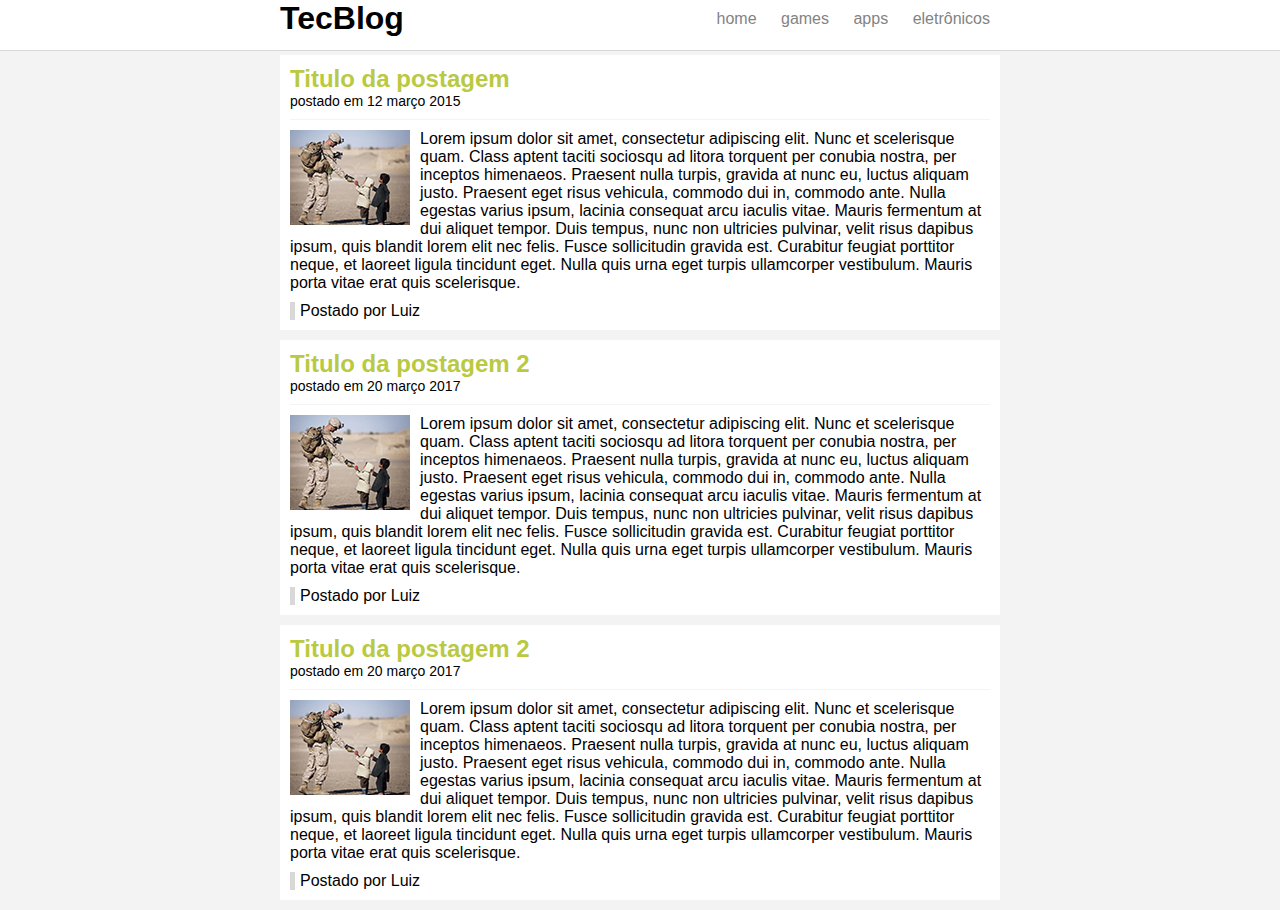
<file: index.html>
<!doctype html>

<html>

	<head>
		<title>TecBlog - O seu Blog de tecnologia</title>
		<meta charset="utf-8" />
		<link rel="stylesheet" type="text/css" href="css/estilo.css" />

	</head>

	<body>

		<div id="navegacao">
			<div id="area">
				<h1 id="logo"><span class="black">Tec</span>Blog</h1>
				<div id="menu">
					<a href="index.html">home</a>
					<a href="games.html">games</a>
					<a href="apps.html">apps</a>
					<a href="eletronicos.html">eletrônicos</a>
				</div>
			</div>
		</div>

		<div id="area-principal">
			
			<div id="postagem">
				<h2>Titulo da postagem </h2>
				<span class="data-postagem">postado em 12 março 2015</span>
				<img class="img-postagem" src="img/imagem1.png">
				<p>
					Lorem ipsum dolor sit amet, consectetur adipiscing elit. Nunc et scelerisque quam.
                                        Class aptent taciti sociosqu ad litora torquent per conubia nostra, per inceptos himenaeos.
                                        Praesent nulla turpis, gravida at nunc eu, luctus aliquam justo.
                                        Praesent eget risus vehicula, commodo dui in, commodo ante. Nulla egestas varius ipsum, lacinia consequat arcu iaculis vitae. 
                                        Mauris fermentum at dui aliquet tempor. Duis tempus, nunc non ultricies pulvinar, velit risus dapibus ipsum, quis blandit lorem elit nec felis. Fusce sollicitudin gravida est. Curabitur feugiat porttitor neque, et laoreet ligula tincidunt eget. Nulla quis urna eget turpis ullamcorper vestibulum. Mauris porta vitae erat quis scelerisque.
				</p>

				<span class="postado">Postado por Luiz</span>
			</div>


			<div id="postagem">
				<h2>Titulo da postagem 2</h2>
				<span class="data-postagem">postado em 20 março 2017</span>
				<img class="img-postagem" src="img/imagem1.png">
				<p>
					Lorem ipsum dolor sit amet, consectetur adipiscing elit. Nunc et scelerisque quam. Class aptent taciti sociosqu ad litora torquent per conubia nostra, per inceptos himenaeos. Praesent nulla turpis, gravida at nunc eu, luctus aliquam justo. Praesent eget risus vehicula, commodo dui in, commodo ante. Nulla egestas varius ipsum, lacinia consequat arcu iaculis vitae. Mauris fermentum at dui aliquet tempor. Duis tempus, nunc non ultricies pulvinar, velit risus dapibus ipsum, quis blandit lorem elit nec felis. Fusce sollicitudin gravida est. Curabitur feugiat porttitor neque, et laoreet ligula tincidunt eget. Nulla quis urna eget turpis ullamcorper vestibulum. Mauris porta vitae erat quis scelerisque.
				</p>

				<span class="postado">Postado por Luiz</span>
			</div>

			<div id="postagem">
				<h2>Titulo da postagem 2</h2>
				<span class="data-postagem">postado em 20 março 2017</span>
				<img class="img-postagem" src="img/imagem1.png">
				<p>
					Lorem ipsum dolor sit amet, consectetur adipiscing elit.
Nunc et scelerisque quam. Class aptent taciti sociosqu ad litora torquent per conubia nostra, per inceptos himenaeos.
Praesent nulla turpis, gravida at nunc eu, luctus aliquam justo. Praesent eget risus vehicula, commodo dui in, commodo ante.
Nulla egestas varius ipsum, lacinia consequat arcu iaculis vitae. Mauris fermentum at dui aliquet tempor.
Duis tempus, nunc non ultricies pulvinar, velit risus dapibus ipsum, quis blandit lorem elit nec felis. Fusce sollicitudin gravida est.
Curabitur feugiat porttitor neque, et laoreet ligula tincidunt eget. Nulla quis urna eget turpis ullamcorper vestibulum.
Mauris porta vitae erat quis scelerisque.
				</p>

				<span class="postado">Postado por Luiz</span>
			</div>

		</div>

	</body>

</html>
</file>
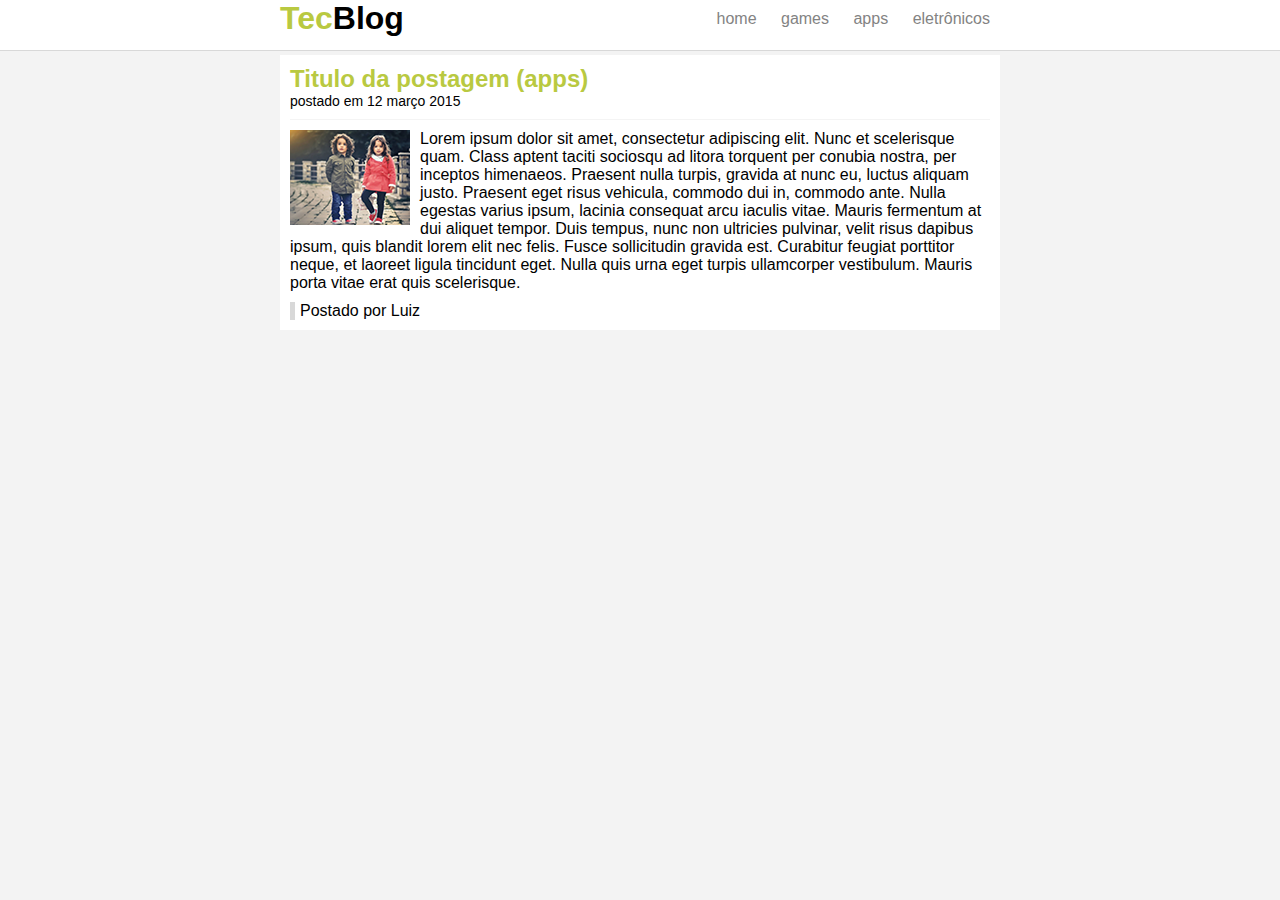
<file: apps.html>
<!doctype html>

<html>

	<head>
		<title>TecBlog - Apps</title>
		<meta charset="utf-8" />
		<link rel="stylesheet" type="text/css" href="css/estilo.css" />

	</head>

	<body>

		<div id="navegacao">
			<div id="area">
				<h1 id="logo"><span class="verde">Tec</span>Blog</h1>
				<div id="menu">
					<a href="index.html">home</a>
					<a href="games.html">games</a>
					<a href="apps.html">apps</a>
					<a href="eletronicos.html">eletrônicos</a>
				</div>
			</div>
		</div>

		<div id="area-principal">
			
			<div id="postagem">
				<h2>Titulo da postagem (apps) </h2>
				<span class="data-postagem">postado em 12 março 2015</span>
				<img class="img-postagem" src="img/imagem4.png">
				<p>
					Lorem ipsum dolor sit amet, consectetur adipiscing elit. Nunc et scelerisque quam. Class aptent taciti sociosqu ad litora torquent per conubia nostra, per inceptos himenaeos. Praesent nulla turpis, gravida at nunc eu, luctus aliquam justo. Praesent eget risus vehicula, commodo dui in, commodo ante. Nulla egestas varius ipsum, lacinia consequat arcu iaculis vitae. Mauris fermentum at dui aliquet tempor. Duis tempus, nunc non ultricies pulvinar, velit risus dapibus ipsum, quis blandit lorem elit nec felis. Fusce sollicitudin gravida est. Curabitur feugiat porttitor neque, et laoreet ligula tincidunt eget. Nulla quis urna eget turpis ullamcorper vestibulum. Mauris porta vitae erat quis scelerisque.
				</p>

				<span class="postado">Postado por Luiz</span>
			</div>

		</div>

	</body>

</html>
</file>
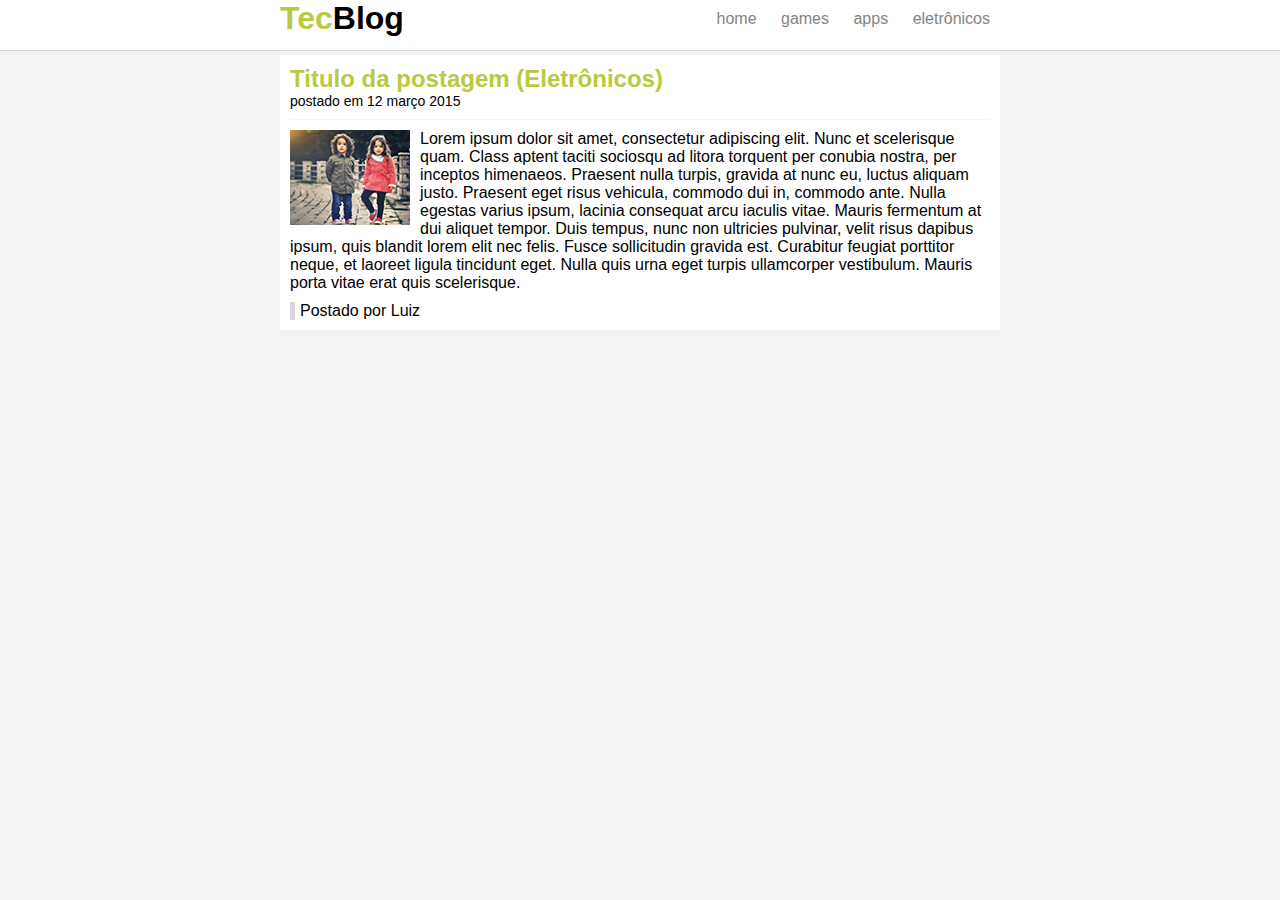
<file: eletronicos.html>
<!doctype html>

<html>

	<head>
		<title>TecBlog - Etrônicos</title>
		<meta charset="utf-8" />
		<link rel="stylesheet" type="text/css" href="css/estilo.css" />

	</head>

	<body>

		<div id="navegacao">
			<div id="area">
				<h1 id="logo"><span class="verde">Tec</span>Blog</h1>
				<div id="menu">
					<a href="index.html">home</a>
					<a href="games.html">games</a>
					<a href="apps.html">apps</a>
					<a href="eletronicos.html">eletrônicos</a>
				</div>
			</div>
		</div>

		<div id="area-principal">
			
			<div id="postagem">
				<h2>Titulo da postagem (Eletrônicos) </h2>
				<span class="data-postagem">postado em 12 março 2015</span>
				<img class="img-postagem" src="img/imagem4.png">
				<p>
					Lorem ipsum dolor sit amet, consectetur adipiscing elit. Nunc et scelerisque quam. Class aptent taciti sociosqu ad litora torquent per conubia nostra, per inceptos himenaeos. Praesent nulla turpis, gravida at nunc eu, luctus aliquam justo. Praesent eget risus vehicula, commodo dui in, commodo ante. Nulla egestas varius ipsum, lacinia consequat arcu iaculis vitae. Mauris fermentum at dui aliquet tempor. Duis tempus, nunc non ultricies pulvinar, velit risus dapibus ipsum, quis blandit lorem elit nec felis. Fusce sollicitudin gravida est. Curabitur feugiat porttitor neque, et laoreet ligula tincidunt eget. Nulla quis urna eget turpis ullamcorper vestibulum. Mauris porta vitae erat quis scelerisque.
				</p>

				<span class="postado">Postado por Luiz</span>
			</div>

		</div>

	</body>

</html>
</file>
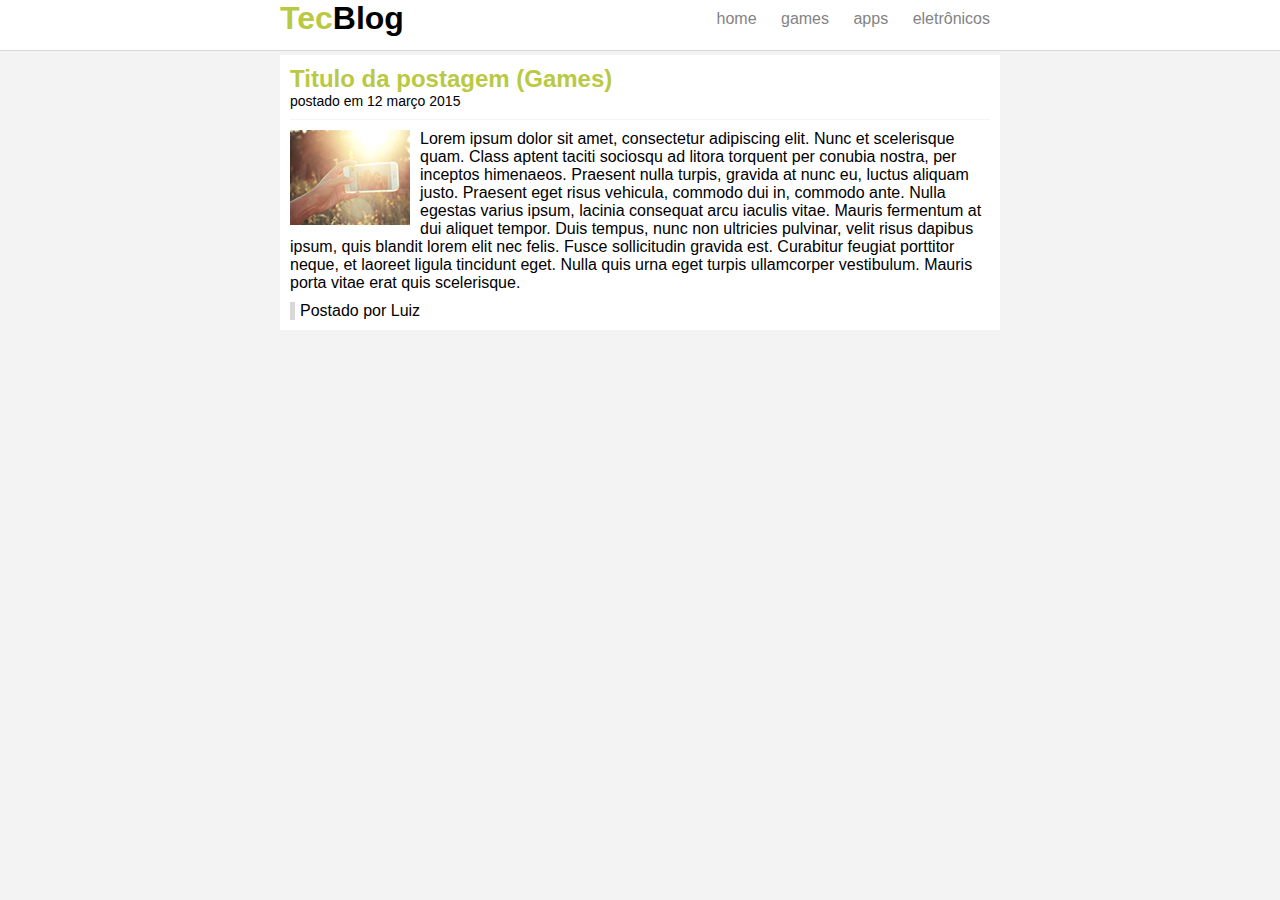
<file: games.html>
<!doctype html>

<html>

	<head>
		<title>TecBlog - Games</title>
		<meta charset="utf-8" />
		<link rel="stylesheet" type="text/css" href="css/estilo.css" />

	</head>

	<body>

		<div id="navegacao">
			<div id="area">
				<h1 id="logo"><span class="verde">Tec</span>Blog</h1>
				<div id="menu">
					<a href="index.html">home</a>
					<a href="games.html">games</a>
					<a href="apps.html">apps</a>
					<a href="eletronicos.html">eletrônicos</a>
				</div>
				
			</div>
		</div>

		<div id="area-principal">
			
			<div id="postagem">
				<h2>Titulo da postagem (Games) </h2>
				<span class="data-postagem">postado em 12 março 2015</span>
				<img class="img-postagem" src="img/imagem5.png">
				<p>
					Lorem ipsum dolor sit amet, consectetur adipiscing elit. Nunc et scelerisque quam. Class aptent taciti sociosqu ad litora torquent per conubia nostra, per inceptos himenaeos. Praesent nulla turpis, gravida at nunc eu, luctus aliquam justo. Praesent eget risus vehicula, commodo dui in, commodo ante. Nulla egestas varius ipsum, lacinia consequat arcu iaculis vitae. Mauris fermentum at dui aliquet tempor. Duis tempus, nunc non ultricies pulvinar, velit risus dapibus ipsum, quis blandit lorem elit nec felis. Fusce sollicitudin gravida est. Curabitur feugiat porttitor neque, et laoreet ligula tincidunt eget. Nulla quis urna eget turpis ullamcorper vestibulum. Mauris porta vitae erat quis scelerisque.
				</p>
				<span class="postado">Postado por Luiz</span>
			</div>

		</div>

	</body>

</html>
</file>
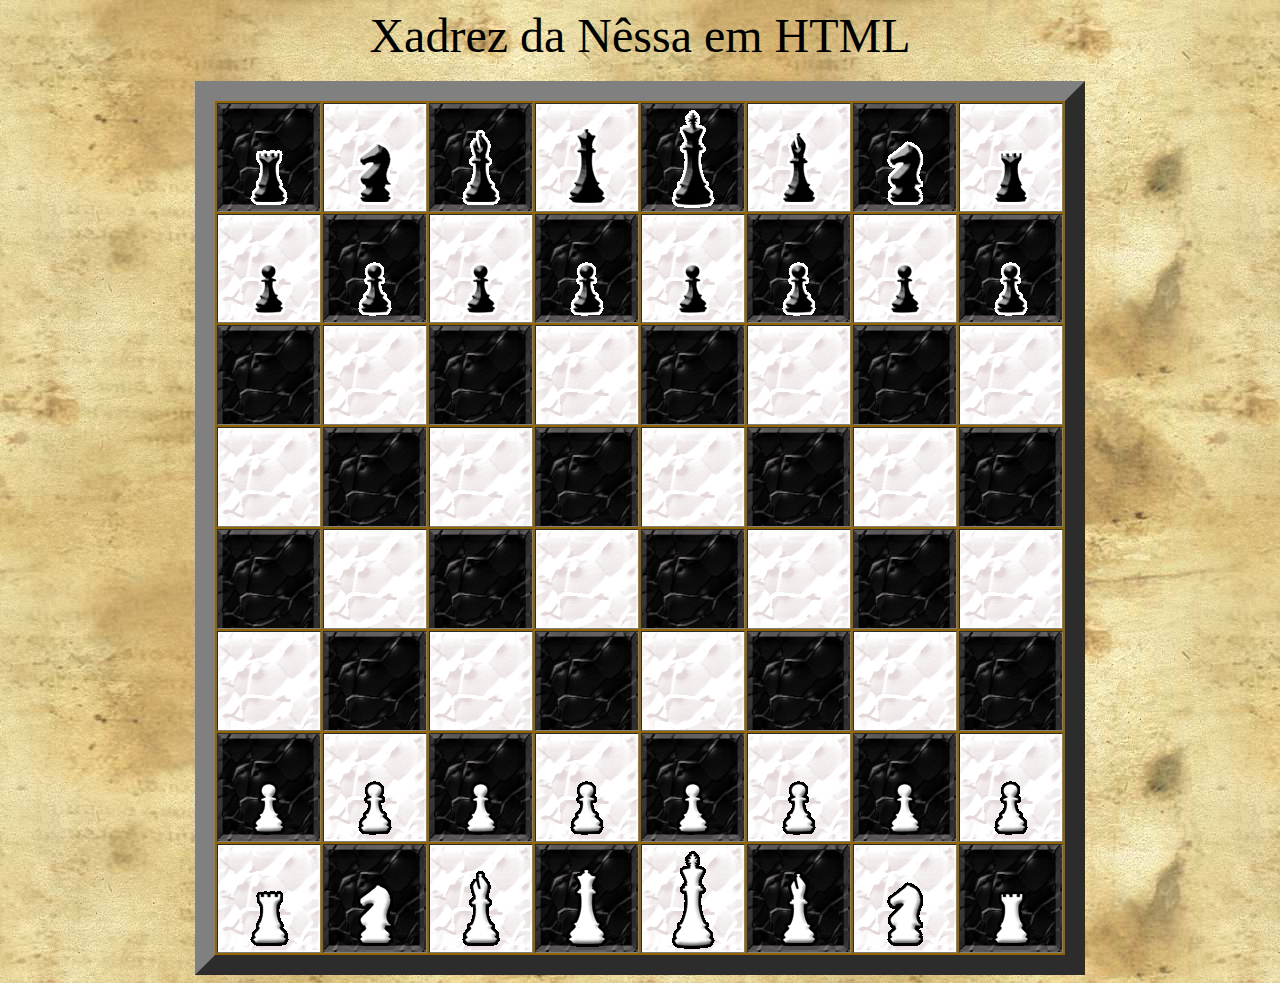
<file: Xadrez/DSBB_Xadrez_VanessaMendesVieiraDaSilva/xadrez.html>
<body background="imagens/BG.jpg">
 <center>
  <font size="7" color="black" face="mistral">

    Xadrez da Nêssa em HTML

   </font>
  <br>
 <br>
<table border="20" bgcolor="#936501">
  <tr>
        <td background="imagens/placa_preta.jpg"  height="100px" width="100px"> <img src="imagens/torre_preta.gif">
        <td background="imagens/placa_branca.jpg" height="100px" width="100px"> <img src="imagens/cavalo_preto.gif">
        <td background="imagens/placa_preta.jpg"  height="100px" width="100px"> <img src="imagens/bispo_preto.gif">
        <td background="imagens/placa_branca.jpg" height="100px" width="100px"> <img src="imagens/rainha_preta.gif">
        <td background="imagens/placa_preta.jpg"  height="100px" width="100px"> <img src="imagens/rei_preto.gif">
        <td background="imagens/placa_branca.jpg" height="100px" width="100px"> <img src="imagens/bispo_preto.gif">
        <td background="imagens/placa_preta.jpg"  height="100px" width="100px"> <img src="imagens/cavalo_preto.gif">
        <td background="imagens/placa_branca.jpg" height="100px" width="100px"> <img src="imagens/torre_preta.gif">
   
</tr>

  <tr>
        <td background="imagens/placa_branca.jpg" height="100px" width="100px"> <img src="imagens/peao_preto.gif">
        <td background="imagens/placa_preta.jpg"  height="100px" width="100px"> <img src="imagens/peao_preto.gif">
        <td background="imagens/placa_branca.jpg" height="100px" width="100px"> <img src="imagens/peao_preto.gif">
        <td background="imagens/placa_preta.jpg"  height="100px" width="100px"> <img src="imagens/peao_preto.gif">
        <td background="imagens/placa_branca.jpg" height="100px" width="100px"> <img src="imagens/peao_preto.gif">
        <td background="imagens/placa_preta.jpg"  height="100px" width="100px"> <img src="imagens/peao_preto.gif">
        <td background="imagens/placa_branca.jpg" height="100px" width="100px"> <img src="imagens/peao_preto.gif">
        <td background="imagens/placa_preta.jpg"  height="100px" width="100px"> <img src="imagens/peao_preto.gif">
</tr>        

  <tr>
        <td background="imagens/placa_preta.jpg"  height="100px" width="100px">
        <td background="imagens/placa_branca.jpg" height="100px" width="100px">
        <td background="imagens/placa_preta.jpg"  height="100px" width="100px">
        <td background="imagens/placa_branca.jpg" height="100px" width="100px">
        <td background="imagens/placa_preta.jpg"  height="100px" width="100px">
        <td background="imagens/placa_branca.jpg" height="100px" width="100px">
        <td background="imagens/placa_preta.jpg"  height="100px" width="100px">
        <td background="imagens/placa_branca.jpg" height="100px" width="100px">
   
</tr>
  <tr>
        <td background="imagens/placa_branca.jpg" height="100px" width="100px">
        <td background="imagens/placa_preta.jpg"  height="100px" width="100px">
        <td background="imagens/placa_branca.jpg" height="100px" width="100px">
        <td background="imagens/placa_preta.jpg"  height="100px" width="100px">
        <td background="imagens/placa_branca.jpg" height="100px" width="100px">
        <td background="imagens/placa_preta.jpg"  height="100px" width="100px">
        <td background="imagens/placa_branca.jpg" height="100px" width="100px">
        <td background="imagens/placa_preta.jpg"  height="100px" width="100px">
</tr>
  <tr>
        <td background="imagens/placa_preta.jpg"  height="100px" width="100px">
        <td background="imagens/placa_branca.jpg" height="100px" width="100px">
        <td background="imagens/placa_preta.jpg"  height="100px" width="100px">
        <td background="imagens/placa_branca.jpg" height="100px" width="100px">
        <td background="imagens/placa_preta.jpg"  height="100px" width="100px">
        <td background="imagens/placa_branca.jpg" height="100px" width="100px">
        <td background="imagens/placa_preta.jpg"  height="100px" width="100px">
        <td background="imagens/placa_branca.jpg" height="100px" width="100px">
</tr>
  <tr>
        <td background="imagens/placa_branca.jpg" height="100px" width="100px">
        <td background="imagens/placa_preta.jpg"  height="100px" width="100px">
        <td background="imagens/placa_branca.jpg" height="100px" width="100px">
        <td background="imagens/placa_preta.jpg"  height="100px" width="100px">
        <td background="imagens/placa_branca.jpg" height="100px" width="100px">
        <td background="imagens/placa_preta.jpg"  height="100px" width="100px">
        <td background="imagens/placa_branca.jpg" height="100px" width="100px">
        <td background="imagens/placa_preta.jpg"  height="100px" width="100px">
</tr>
  <tr>
        <td background="imagens/placa_preta.jpg"  height="100px" width="100px"> <img src="imagens/peao_branco.gif">
        <td background="imagens/placa_branca.jpg" height="100px" width="100px"> <img src="imagens/peao_branco.gif">
        <td background="imagens/placa_preta.jpg"  height="100px" width="100px"> <img src="imagens/peao_branco.gif">
        <td background="imagens/placa_branca.jpg" height="100px" width="100px"> <img src="imagens/peao_branco.gif">
        <td background="imagens/placa_preta.jpg"  height="100px" width="100px"> <img src="imagens/peao_branco.gif">
        <td background="imagens/placa_branca.jpg" height="100px" width="100px"> <img src="imagens/peao_branco.gif">
        <td background="imagens/placa_preta.jpg"  height="100px" width="100px"> <img src="imagens/peao_branco.gif">
        <td background="imagens/placa_branca.jpg" height="100px" width="100px"> <img src="imagens/peao_branco.gif">
</tr>
  <tr>
        <td background="imagens/placa_branca.jpg" height="100px" width="100px"> <img src="imagens/torre_branca.gif">
        <td background="imagens/placa_preta.jpg"  height="100px" width="100px"> <img src="imagens/cavalo_branco.gif">
        <td background="imagens/placa_branca.jpg" height="100px" width="100px"> <img src="imagens/bispo_branco.gif">
        <td background="imagens/placa_preta.jpg"  height="100px" width="100px"> <img src="imagens/rainha_branca.gif">
        <td background="imagens/placa_branca.jpg" height="100px" width="100px"> <img src="imagens/rei_branco.gif">
        <td background="imagens/placa_preta.jpg"  height="100px" width="100px"> <img src="imagens/bispo_branco.gif">
        <td background="imagens/placa_branca.jpg" height="100px" width="100px"> <img src="imagens/cavalo_branco.gif">
        <td background="imagens/placa_preta.jpg"  height="100px" width="100px"> <img src="imagens/torre_branca.gif">
</tr>
</file>
<file: css/estilo.css>
/*Limpar formatações padrão*/
* {
	margin: 0;
	padding: 0;
}

body {
	font-size: 16px;
	font-family: "Trebuchet MS", Helvetica, sans-serif;
	background: #f3f3f3;
}

#navegacao {
	background: #fff;
	border-bottom: 1px solid #d8d8d8;
	height: 50px;
	position: fixed;
	width: 100%;
	top: 0;
}

#area {
	width: 720px;
	margin: 0 auto;
}

#area-principal {
	width: 720px;
	margin: 55px auto 10px auto;
}

#logo {
	float: left;
}

#menu {
	float: right;
	padding: 10px 0;
}

#postagem {
	background: #fff;
	padding: 10px;
	margin-bottom: 10px;
}

h2 {
	color: #b9c941;
}

/****************************************************
***********************Formatação do menu************/
a {
	text-decoration: none;
	padding: 5px 10px;
}
/*Links não visitados*/
a:link {
	color: #838383;
}

/*Links vistados*/
a:visited {
	color: #838383;
}

/*Links hover*/
a:hover {
	color: #00ff00;
	background: #b9c941;
}

/*Links active*/
a:active {
	color: #535353;
}


/*Classes*/
.verde {
	color: #b9c941;
}

.data-postagem {
	font-size: 14px;
	border-bottom: 1px solid #f4f4f4;
	display: block;
	padding-bottom: 10px;
	margin-bottom: 10px;
}

.img-postagem{
	float: left;
	margin:0 10px 5px 0;
}

.postado {
	border-left: 5px solid #d8d8d8;
	padding-left: 5px;
	display: block;
	margin-top: 10px;
}
</file>
